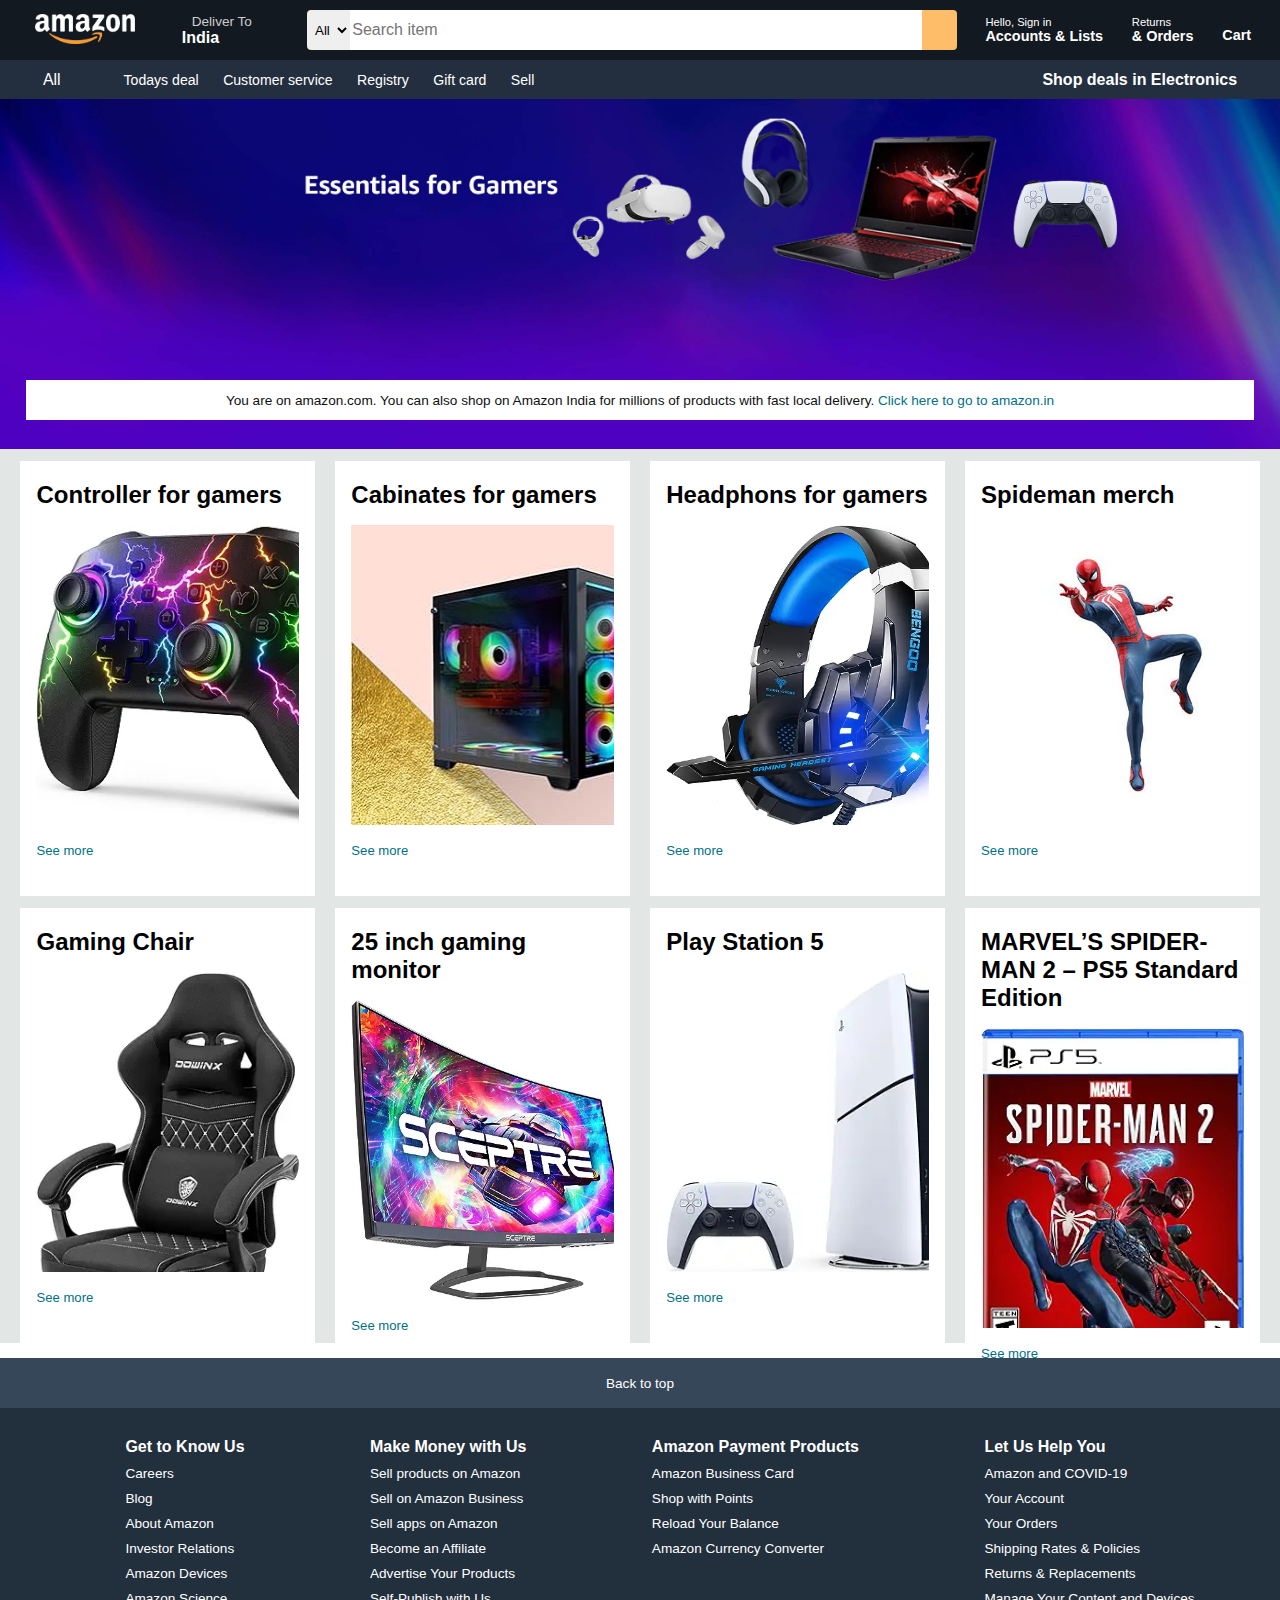
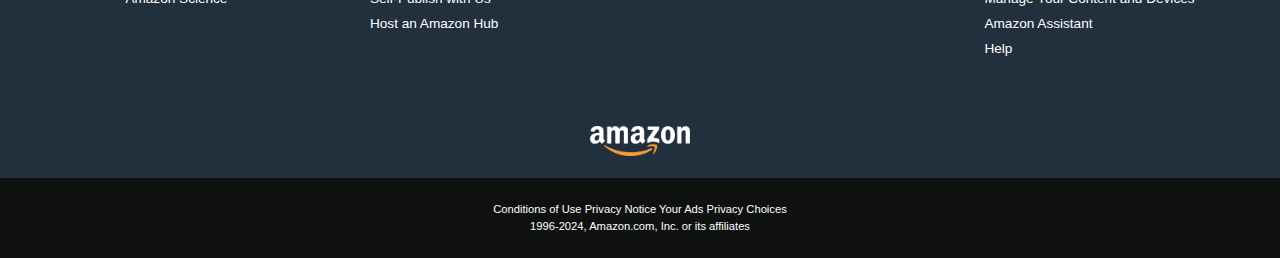
<file: amazon/index.html>
<!DOCTYPE html>
<html lang="en">
<head>
    <meta charset="UTF-8">
    <meta name="viewport" content="width=device-width, initial-scale=1.0">
    <title>Amazon</title>
    <link rel="stylesheet" href="https://cdnjs.cloudflare.com/ajax/libs/font-awesome/6.5.1/css/all.min.css" integrity="sha512-DTOQO9RWCH3ppGqcWaEA1BIZOC6xxalwEsw9c2QQeAIftl+Vegovlnee1c9QX4TctnWMn13TZye+giMm8e2LwA==" crossorigin="anonymous" referrerpolicy="no-referrer"/>
    <link rel="stylesheet" href="st.css">
</head>
<body>          
    <header>
            <div class="navbar">
                <div class="nav-logo">
                    <div class="logo"><a href="index.html"><img src="indeximg/aam.png" alt=""></a></div>
                </div>
                        <div class="logo-add">
                            <p class="add-f">Deliver To</p>
                                <div class="loc">
                                    <i class="fa-solid fa-location-dot"></i>    
                                    <p class="add-s">India</p>
                                </div>
                        </div>
                                
                                <div class="nav-search">
                                    <select class="search-sel">
                                        <option class="opt" >All</option>
                                                </select>
                                            <input type="text" placeholder="Search item" class="input-search">
                                        <div class="search-icon">
                                            <i class="fa-solid fa-magnifying-glass"></i>
                                        </div>
                        
                                </div>
                            
                            <div class="sign-in">
                                <p class="hello"><span><a href="signn.html" style="text-decoration: none; color: white;">Hello, Sign in</a></span></p>
                                <p class="acc">Accounts & Lists</p>
                            </div>
                            <div class="ret-or">
                                <p class="ret"><span>Returns</span></p>
                                <p class="order"> & Orders</p>
                            </div>  
                            <div class="cart-l">
                                <i class="fa-solid fa-cart-shopping"></i>
                                Cart
                             </div>
                            
           </div> 
                     
            <div class="panel">
                    <div class="panel-all">
                            <i class="fa-solid fa-bars"></i>
                            All
                    </div>
                    <div class="panel-ops">
                            <a href="">Todays deal</a>
                            <a href="">Customer service</a>
                            <a href="">Registry</a>
                            <a href="">Gift card</a>
                            <a href="">Sell</a>
                    </div>
                    <div class="deals">
                        Shop deals in Electronics  
                    </div>
           </div>
     </header>
     <div class="hero-sec">
        <div class="hero-another-sec">
            <p>You are on amazon.com. You can also shop on Amazon India for millions of products with fast local delivery. <a href="#"> Click here to go to amazon.in</a></p>
        </div>
     </div>
     <div class="shop-sec">
                <div class="box1 box">
                    <div class="box1-content">
                        <h2>Controller for gamers</h2>
                        <div class="box1-img"></div>
                        <p><a href="controller.html" target="_blank">See more</a></p>

                    </div>
                </div>
        <div class="box2 box">
            <div class="box1-content">
                <h2>Cabinates for gamers</h2>
                <div class="box2-img" style="background-image: url('indeximg/pc.jpg');"></div>
                <p><a href="#">See more</a></p>

            </div>
        </div>
        <div class="box3 box">
            <div class="box1-content">
                <h2>Headphons for gamers</h2>
                <div class="box3-img"></div>
                <p><a href="#">See more</a></p>

            </div>
        </div>
        <div class="box4 box">
            <div class="box1-content">
                <h2>Spideman merch</h2>
                <div class="box4-img"></div>
                <p><a href="#">See more</a></p>

            </div>
        </div>
        <div class="box5 box">
            <div class="box1-content">
                <h2>Gaming Chair</h2>
                <div class="box5-img"></div>
                <p><a href="#">See more</a></p>

            </div>
        </div>
        <div class="box6 box">
            <div class="box1-content">
                <h2>25 inch gaming monitor</h2>
                <div class="box6-img"></div>
                <p><a href="#">See more</a></p>

            </div>
        </div>
        <div class="box7 box">
            <div class="box1-content">
                <h2>Play Station 5</h2>
                <div class="box7-img"></div>
                <p><a href="#">See more</a></p>

            </div>
        </div>
        <div class="box8 box">
            <div class="box1-content">
                <h2>MARVEL’S SPIDER-MAN 2 – PS5 Standard Edition</h2>
                <div class="box8-img"></div>
                <p><a href="#">See more</a></p>

            </div>
        </div>
     </div>
     <footer>
        <div class="foot-pn1"> 
            Back to top
        </div>
        <div class="foot-pn2">
            <ul>
                <p>Get to Know Us</p>
                <a href="#">Careers</a>
                <a href="#">Blog</a>
                <a href="#">About Amazon</a>
                <a href="#">Investor Relations</a>  
                <a href="#">Amazon Devices</a>
                <a href="#">Amazon Science</a>
            </ul>
            <ul>
                <p>Make Money with Us</p>
                <a href="#">Sell products on Amazon</a>
                <a href="#">Sell on Amazon Business</a>
                <a href="#"> Sell apps on Amazon</a>
                <a href="#">Become an Affiliate</a>  
                <a href="#">Advertise Your Products</a>
                <a href="#">Self-Publish with Us</a>
                <a href="#">Host an Amazon Hub</a>
            </ul>
            <ul>
                <p>Amazon Payment Products</p>
                <a href="#">Amazon Business Card</a>
                <a href="#">Shop with Points</a>
                <a href="#">Reload Your Balance</a>
                <a href="#">Amazon Currency Converter</a>  
            </ul>
            <ul>
                <p>Let Us Help You</p>
                <a href="#">Amazon and COVID-19</a>
                <a href="#">Your Account</a>
                <a href="#">Your Orders</a>
                <a href="#">Shipping Rates & Policies</a>  
                <a href="#">Returns & Replacements</a>
                <a href="#">Manage Your Content and Devices</a>
                <a href="#">Amazon Assistant</a>
                <a href="#">Help</a>
            </ul>
        </div>
        <!-- <hr> -->
                    <div class="foot-pn3">
                        <div class="logo2"><img src="indeximg/aam.png" alt=""></div>
                    </div>
                <div class="foot-pn4">
                            <div class="pages">
                                    <a href="#">Conditions of Use</a>
                                    <a href="#">Privacy Notice</a>
                                    <a href="#">Your Ads Privacy Choices</a>       
                            </div>
                            <div class="copyri">
                                <i class="fa-regular fa-copyright"></i>
                                1996-2024, Amazon.com, Inc. or its affiliates
                            </div>
                        
                </div>
     </footer>
</body>
</html>
</file>
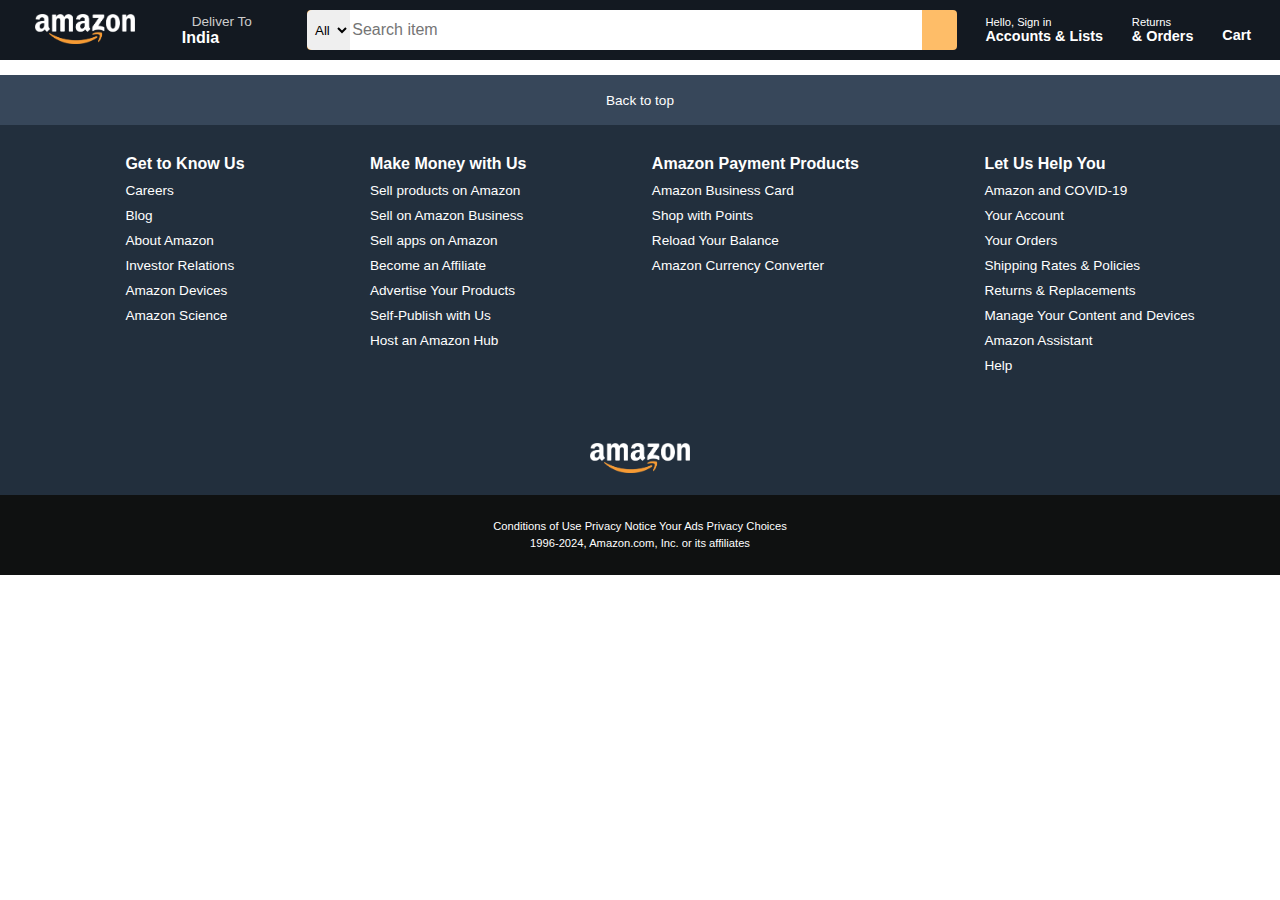
<file: amazon/controller.html>
<!DOCTYPE html>
<html lang="en">
<head>
    <meta charset="UTF-8">
    <meta name="viewport" content="width=device-width, initial-scale=1.0">
    <title>Controller</title>
    <link rel="stylesheet" href="st.css">
</head>
<body>
    <div class="navbar">
        <div class="nav-logo">
            <div class="logo"><a href="index.html"><img src="indeximg/aam.png" alt=""></a></div>
        </div>
                <div class="logo-add">
                    <p class="add-f">Deliver To</p>
                        <div class="loc">
                            <i class="fa-solid fa-location-dot"></i>    
                            <p class="add-s">India</p>
                        </div>
                </div>
                        
                        <div class="nav-search">
                            <select class="search-sel">
                                <option class="opt" >All</option>
                                        </select>
                                    <input type="text" placeholder="Search item" class="input-search">
                                <div class="search-icon">
                                    <i class="fa-solid fa-magnifying-glass"></i>
                                </div>
                
                        </div>
                    
                    <div class="sign-in">
                        <p class="hello"><span><a href="signn.html" style="text-decoration: none; color: white;">Hello, Sign in</a></span></p>
                        <p class="acc">Accounts & Lists</p>
                    </div>
                    <div class="ret-or">
                        <p class="ret"><span>Returns</span></p>
                        <p class="order"> & Orders</p>
                    </div>  
                    <div class="cart-l">
                        <i class="fa-solid fa-cart-shopping"></i>
                        Cart
                     </div>
    </div>

   
    <footer>
        <div class="foot-pn1"> 
            Back to top
        </div>
        <div class="foot-pn2">
            <ul>
                <p>Get to Know Us</p>
                <a href="#">Careers</a>
                <a href="#">Blog</a>
                <a href="#">About Amazon</a>
                <a href="#">Investor Relations</a>  
                <a href="#">Amazon Devices</a>
                <a href="#">Amazon Science</a>
            </ul>
            <ul>
                <p>Make Money with Us</p>
                <a href="#">Sell products on Amazon</a>
                <a href="#">Sell on Amazon Business</a>
                <a href="#"> Sell apps on Amazon</a>
                <a href="#">Become an Affiliate</a>  
                <a href="#">Advertise Your Products</a>
                <a href="#">Self-Publish with Us</a>
                <a href="#">Host an Amazon Hub</a>
            </ul>
            <ul>
                <p>Amazon Payment Products</p>
                <a href="#">Amazon Business Card</a>
                <a href="#">Shop with Points</a>
                <a href="#">Reload Your Balance</a>
                <a href="#">Amazon Currency Converter</a>  
            </ul>
            <ul>
                <p>Let Us Help You</p>
                <a href="#">Amazon and COVID-19</a>
                <a href="#">Your Account</a>
                <a href="#">Your Orders</a>
                <a href="#">Shipping Rates & Policies</a>  
                <a href="#">Returns & Replacements</a>
                <a href="#">Manage Your Content and Devices</a>
                <a href="#">Amazon Assistant</a>
                <a href="#">Help</a>
            </ul>
        </div>
        <!-- <hr> -->
                    <div class="foot-pn3">
                        <div class="logo2"><img src="indeximg/aam.png" alt=""></div>
                    </div>
                <div class="foot-pn4">
                            <div class="pages">
                                    <a href="#">Conditions of Use</a>
                                    <a href="#">Privacy Notice</a>
                                    <a href="#">Your Ads Privacy Choices</a>       
                            </div>
                            <div class="copyri">
                                <i class="fa-regular fa-copyright"></i>
                                1996-2024, Amazon.com, Inc. or its affiliates
                            </div>
                        
                </div>
     </footer>
</body>
</html>
</file>
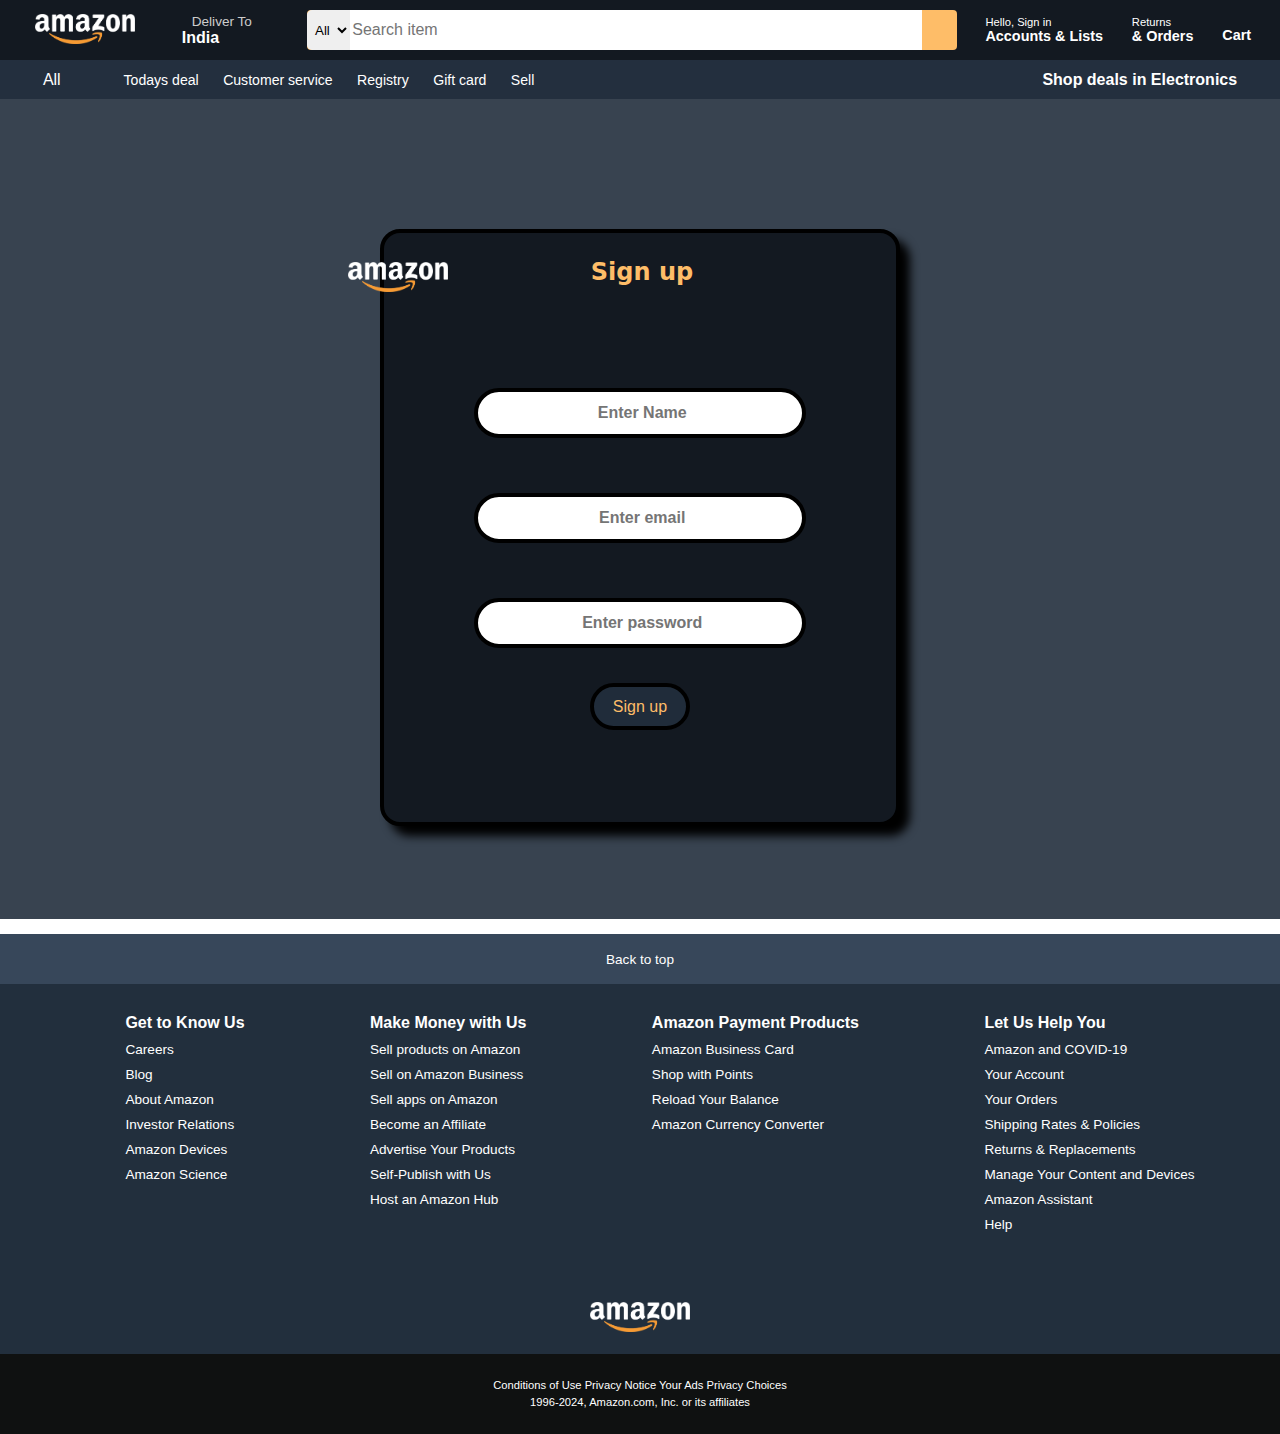
<file: amazon/signn.html>
<!DOCTYPE html>
<html lang="en">
<head>
    <meta charset="UTF-8">
    <meta name="viewport" content="width=device-width, initial-scale=1.0">
    <title>Sign in</title>
    <link rel="stylesheet" href="https://cdnjs.cloudflare.com/ajax/libs/font-awesome/6.5.1/css/all.min.css" integrity="sha512-DTOQO9RWCH3ppGqcWaEA1BIZOC6xxalwEsw9c2QQeAIftl+Vegovlnee1c9QX4TctnWMn13TZye+giMm8e2LwA==" crossorigin="anonymous" referrerpolicy="no-referrer" />
    <link rel="stylesheet" href="st.css">
    <!-- <script src="https://kit.fontawesome.com/cb6260ef4c.js" crossorigin="anonymous"></script> -->
</head>
<body>
    <header>
        <div class="navbar">
            <div class="nav-logo">
                <div class="logo"><a href="index.html"><img src="indeximg/aam.png" alt="amazon"></a></div>
            </div>
                    <div class="logo-add">
                        <p class="add-f">Deliver To</p>
                            <div class="loc">
                                <i class="fa-solid fa-location-dot"></i>    
                                <p class="add-s">India</p>
                            </div>
                    </div>
                            
                            <div class="nav-search">
                                <select class="search-sel">
                                    <option class="opt" >All</option>
                                            </select>
                                        <input type="text" placeholder="Search item" class="input-search">
                                    <div class="search-icon">
                                        <i class="fa-solid fa-magnifying-glass"></i>
                                    </div>
                    
                            </div>
                        
                        <div class="sign-in">
                            <p class="hello"><span><a href="signn.html" style="text-decoration: none; color: white;">Hello, Sign in</a></span></p>
                            <p class="acc">Accounts & Lists</p>
                        </div>
                        <div class="ret-or">
                            <p class="ret"><span>Returns</span></p>
                            <p class="order"> & Orders</p>
                        </div>  
                        <div class="cart-l">
                            <i class="fa-solid fa-cart-shopping"></i>
                            Cart
                         </div>
                        
       </div> 
                 
        <div class="panel">
                <div class="panel-all">
                        <i class="fa-solid fa-bars"></i>
                        All
                </div>
                <div class="panel-ops">
                        <a href="">Todays deal</a>
                        <a href="">Customer service</a>
                        <a href="">Registry</a>
                        <a href="">Gift card</a>
                        <a href="">Sell</a>
                </div>
                <div class="deals">
                    Shop deals in Electronics  
                </div>
       </div>
 </header>
                    <div class="sign">
                                    <div class="signn2">
                                        <div class="logo5">
                                            <a href="index.html"><img src="indeximg/aam.png" alt="amazon"></a>
                                        </div>
                                            <h2>Sign up</h2>  
                                        <form >
                                            
                                            <div class="input-ser">
                                                <div class="input-field">
                                                    <i class="fa-solid fa-user"></i>
                                                    <input type="text" placeholder=" Enter Name" class="tet">
                                                </div>
                                                <div class="input-field">
                                                    <i class="fa-solid fa-user"></i>
                                                    <input type="email" placeholder=" Enter email" class="tet">
                                                </div>
                                                <div class="input-field">
                                                    <i class="fa-solid fa-user"></i>
                                                    <input type="password" placeholder=" Enter password" class="tet">
                                                </div>
                                                <div class="buttons">
                                                    <button><a href="index.html">Sign up</a></button>
                                                </div>
                                            </div>
                                            
                                        </form>
                                    </div>
                        
                    </div>












 <footer>
    <div class="foot-pn1"> 
        Back to top
    </div>
    <div class="foot-pn2">
        <ul>
            <p>Get to Know Us</p>
            <a href="#">Careers</a>
            <a href="#">Blog</a>
            <a href="#">About Amazon</a>
            <a href="#">Investor Relations</a>  
            <a href="#">Amazon Devices</a>
            <a href="#">Amazon Science</a>
        </ul>
        <ul>
            <p>Make Money with Us</p>
            <a href="#">Sell products on Amazon</a>
            <a href="#">Sell on Amazon Business</a>
            <a href="#"> Sell apps on Amazon</a>
            <a href="#">Become an Affiliate</a>  
            <a href="#">Advertise Your Products</a>
            <a href="#">Self-Publish with Us</a>
            <a href="#">Host an Amazon Hub</a>
        </ul>
        <ul>
            <p>Amazon Payment Products</p>
            <a href="#">Amazon Business Card</a>
            <a href="#">Shop with Points</a>
            <a href="#">Reload Your Balance</a>
            <a href="#">Amazon Currency Converter</a>  
        </ul>
        <ul>
            <p>Let Us Help You</p>
            <a href="#">Amazon and COVID-19</a>
            <a href="#">Your Account</a>
            <a href="#">Your Orders</a>
            <a href="#">Shipping Rates & Policies</a>  
            <a href="#">Returns & Replacements</a>
            <a href="#">Manage Your Content and Devices</a>
            <a href="#">Amazon Assistant</a>
            <a href="#">Help</a>
        </ul>
    </div>
    <!-- <hr> -->
                <div class="foot-pn3">
                    <div class="logo2"><img src="indeximg/aam.png" alt=""></div>
                </div>
            <div class="foot-pn4">
                        <div class="pages">
                                <a href="#">Conditions of Use</a>
                                <a href="#">Privacy Notice</a>
                                <a href="#">Your Ads Privacy Choices</a>       
                        </div>
                        <div class="copyri">
                            <i class="fa-regular fa-copyright"></i>
                            1996-2024, Amazon.com, Inc. or its affiliates
                        </div>
                    
            </div>
 </footer>
</body>
</html>
</file>
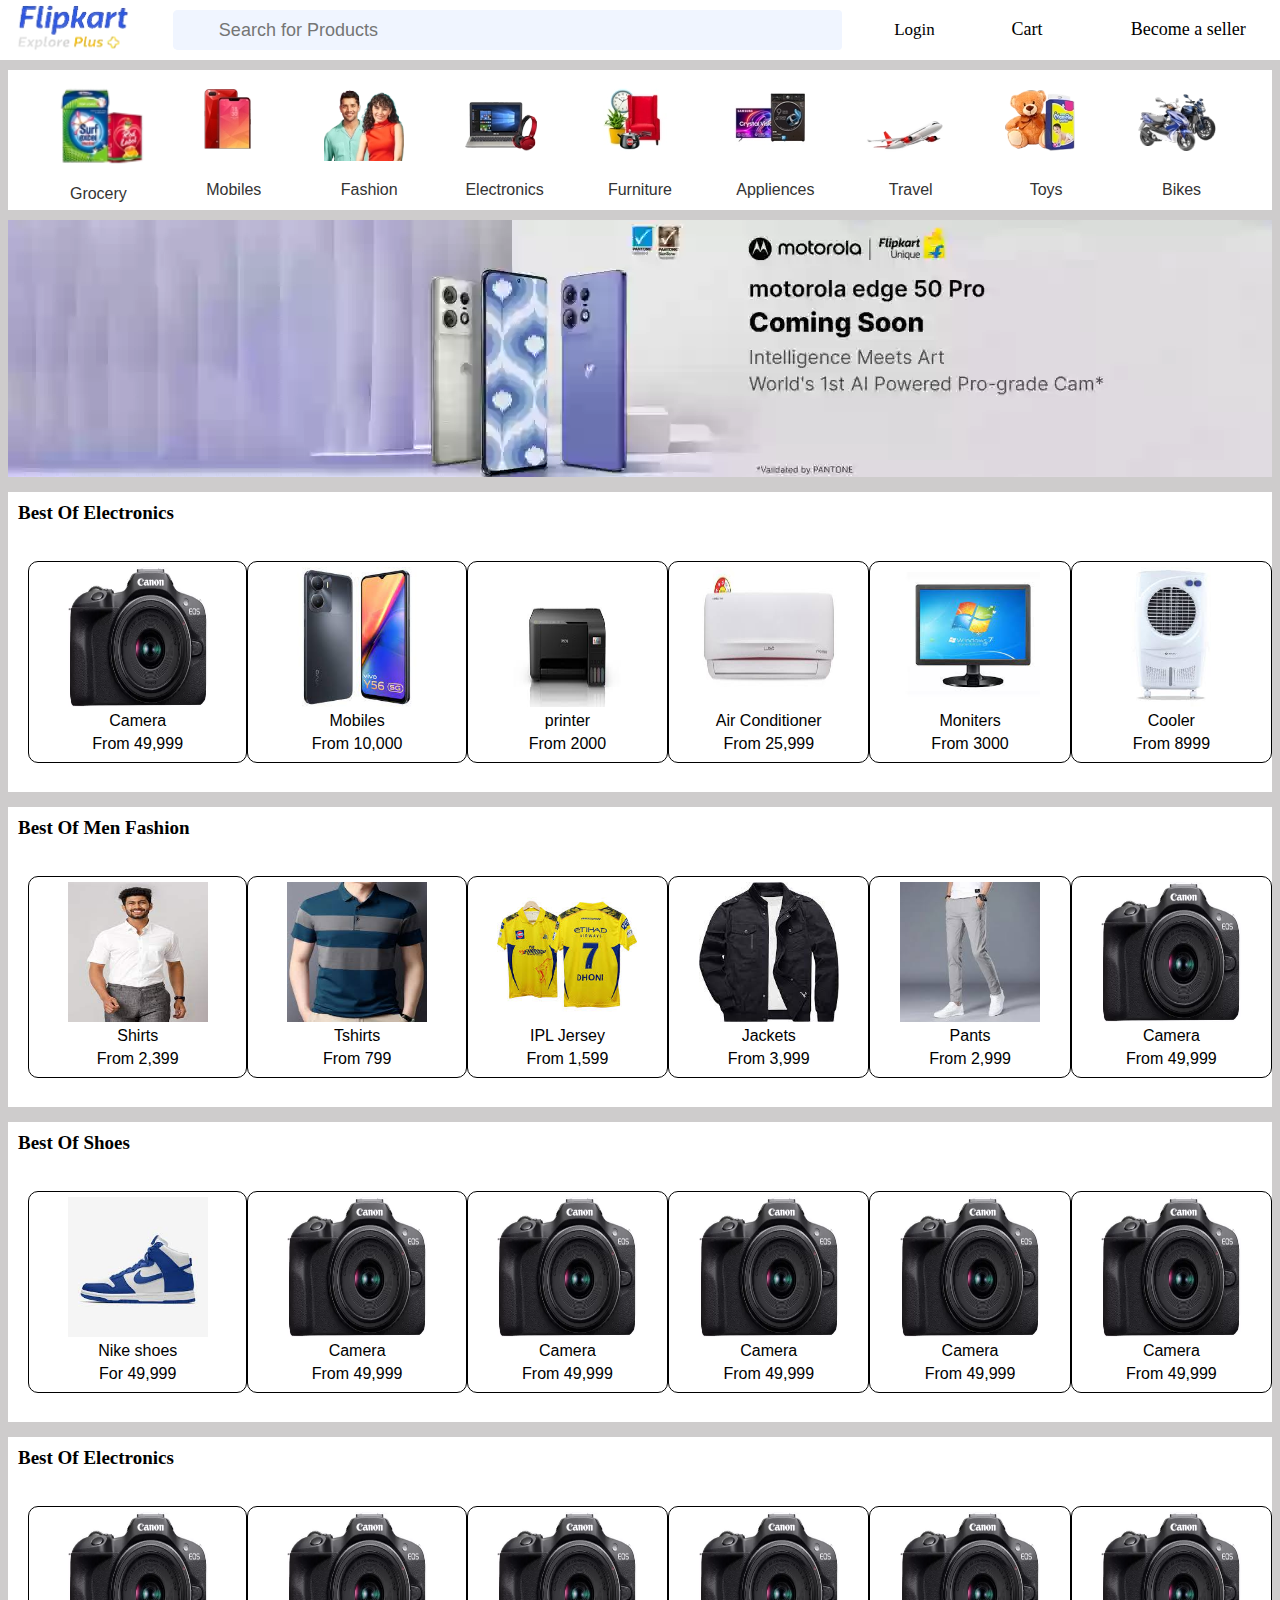
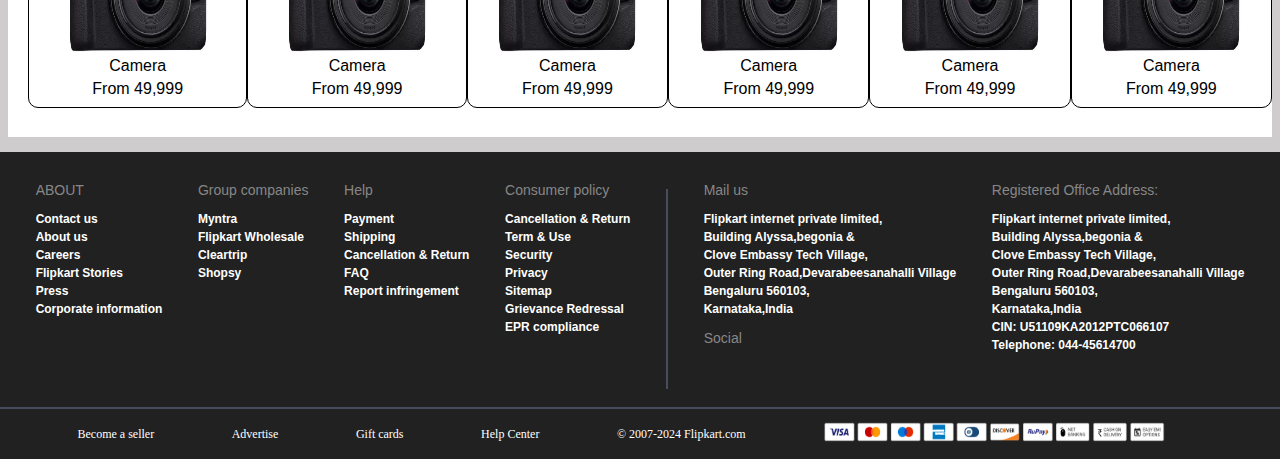
<file: Flipkart/ss.html>
<!DOCTYPE html>
<html lang="en">
<head>
    <meta charset="UTF-8">
    <meta name="viewport" content="width=device-width, initial-scale=1.0">
    <title>Flipkart</title>
    <link rel="stylesheet" href="style2.css">
    <link rel="stylesheet" href="https://cdnjs.cloudflare.com/ajax/libs/font-awesome/6.5.1/css/all.min.css" integrity="sha512-DTOQO9RWCH3ppGqcWaEA1BIZOC6xxalwEsw9c2QQeAIftl+Vegovlnee1c9QX4TctnWMn13TZye+giMm8e2LwA==" crossorigin="anonymous" referrerpolicy="no-referrer" />
</head>
<body>
    <header >
        <div class="navbar">
           <div class="logo"></div>
                    <div class="search-bar">
                            <i class="fa-solid fa-magnifying-glass"></i>
                            <input type="text" placeholder="Search for Products" class="pholder">
                    </div>
                <div class="login">
                    <i class="fa-regular fa-user"></i>
                    <a class="btn"> Login</a>
                </div>
                <div class="cart">
                    <i class="fa-solid fa-cart-shopping"></i>
                    Cart
                </div>
                <div class="seller">
                    <i class="fa-solid fa-shop"></i>
                    Become a seller
                </div>
                <div class="three">
                    <i class="fa-solid fa-ellipsis-vertical"></i>
                </div>
        </div>
    </header>
    
    <div class="list">
         <div class="item1 item">
            <div class="item-img"> </div>
            <P><a href="#">Grocery</a></P>
         </div>
         <div class="item2 item">
            <div class="item2-img"><img src="listimg/mobile.png" alt="mobile"> </div>
            <P><a href="#">Mobiles</a></P>
         </div>
         <div class="item3 item">
            <div class="item3-img"><img src="listimg/fashion.png" alt="fashion"> </div>
            <P><a href="#">Fashion</a></P>
         </div>
         <div class="item4 item">
            <div class="item4-img"><img src="listimg/electronics.png" alt="electronics"></div>
            <P><a href="#">Electronics</a></P>
         </div>
         <div class="item5 item">
            <div class="item5-img"><img src="listimg/furniture.jpg" alt="furniture"> </div>
            <P><a href="#">Furniture</a></P>
         </div>
         <div class="item6 item">
            <div class="item6-img"><img src="listimg/applience.jpg" alt="applience"> </div>
            <P><a href="#">Appliences</a></P>
         </div>
         <div class="item7 item">
            <div class="item7-img"><img src="listimg/travel.webp" alt="travel"></div>
            <P><a href="#">Travel</a></P>
         </div>
         <div class="item8 item">
            <div class="item8-img"><img src="listimg/toys.webp" alt="toys"></div>
            <P><a href="#">Toys</a></P>
         </div>
         <div class="item9 item">
            <div class="item9-img"><img src="listimg/bikes.webp" alt="bikes"></div>
            <P><a href="#">Bikes</a></P>
         </div>

    </div>

    <div class="cover">
        <div class="img" >
        </div>
    </div>
    
    
    <div class="content">
        <div class="heading">
         Best Of Electronics
        </div>
        <div class="products">
                  <div class="p1  p">
                       <div class="p1-img">
                        <img src="contentimg/camera.webp" alt="camera">
                      </div>
                      <div class="img-info">
                        <a href="">Camera</a>
                     </div>
                      <div class="img-info">
                        <a href="#">From 49,999</a>
                     </div>
                  </div>
                  <div class="p2 p">
                     <div class="p1-img">
                        <img src="elecimg/mbile.jpg" alt="mobile">
                      </div>
                      <div class="img-info">
                        <a href="">Mobiles</a>
                     </div>
                      <div class="img-info">
                        <a href="#">From 10,000</a>
                     </div>
                  </div>
                  <div class="p3 p">
                     <div class="p1-img">
                        <img src="elecimg/printer.jpg" alt="printer">
                      </div>
                      <div class="img-info">
                        <a href="">printer</a>
                     </div>
                      <div class="img-info">
                        <a href="#">From 2000</a>
                     </div>
                  </div>
                  <div class="p4 p">
                     <div class="p1-img">
                        <img src="elecimg/ac.jpg" alt="Air Conditioner">
                      </div>
                      <div class="img-info">
                        <a href="">Air Conditioner</a>
                     </div>
                      <div class="img-info">
                        <a href="#">From 25,999</a>
                     </div>
                  </div>
                  <div class="p5 p">
                     <div class="p1-img">
                        <img src="elecimg/moniter.jpg" alt="moniter">
                      </div>
                      <div class="img-info">
                        <a href="">Moniters</a>
                     </div>
                      <div class="img-info">
                        <a href="#">From 3000</a>
                     </div>
                  </div>
                  <div class="p6 p">
                     <div class="p1-img">
                        <img src="elecimg/cooler.jpg" alt="Cooler">
                      </div>
                      <div class="img-info">
                        <a href="">Cooler</a>
                     </div>
                      <div class="img-info">
                        <a href="#">From 8999</a>
                     </div>
                  </div>
        </div>


    </div>
    <div class="content">
      <div class="heading">
       Best Of Men Fashion
      </div>
      <div class="products">
                <div class="p1  p">
                     <div class="p1-img">
                      <img src="MF/shirts.jpg" alt="Shirts">
                    </div>
                    <div class="img-info">
                      <a href="">Shirts</a>
                   </div>
                    <div class="img-info">
                      <a href="#">From 2,399</a>
                   </div>
                </div>
                <div class="p2 p">
                   <div class="p1-img">
                      <img src="MF/POLO.jpg" alt="Tshirts">
                    </div>
                    <div class="img-info">
                      <a href="">Tshirts</a>
                   </div>
                    <div class="img-info">
                      <a href="#">From 799</a>
                   </div>
                </div>
                <div class="p3 p">
                   <div class="p1-img">
                      <img src="MF/jersey.jpg" alt="jersey">
                    </div>
                    <div class="img-info">
                      <a href="">IPL Jersey</a>
                   </div>
                    <div class="img-info">
                      <a href="#">From 1,599</a>
                   </div>
                </div>
                <div class="p4 p">
                   <div class="p1-img">
                      <img src="MF/jc.jpg" alt="Jackets">
                    </div>
                    <div class="img-info">
                      <a href="">Jackets</a>
                   </div>
                    <div class="img-info">
                      <a href="#">From 3,999</a>
                   </div>
                </div>
                <div class="p5 p">
                   <div class="p1-img">
                      <img src="MF/pants.jpg" alt="pants">
                    </div>
                    <div class="img-info">
                      <a href="">Pants</a>
                   </div>
                    <div class="img-info">
                      <a href="#">From 2,999</a>
                   </div>
                </div>
                <div class="p6 p">
                   <div class="p1-img">
                      <img src="contentimg/camera.webp" alt="camera">
                    </div>
                    <div class="img-info">
                      <a href="">Camera</a>
                   </div>
                    <div class="img-info">
                      <a href="#">From 49,999</a>
                   </div>
                </div>
      </div>


  </div>
  <div class="content">
   <div class="heading">
    Best Of Shoes 
   </div>
   <div class="products">
             <div class="p1  p">
                  <div class="p1-img">
                   <img src="shoes/nike.jpg" alt="Nike">
                 </div>
                 <div class="img-info">
                   <a href="">Nike shoes</a>
                </div>
                 <div class="img-info">
                   <a href="#">For 49,999</a>
                </div>
             </div>
             <div class="p2 p">
                <div class="p1-img">
                   <img src="contentimg/camera.webp" alt="camera">
                 </div>
                 <div class="img-info">
                   <a href="">Camera</a>
                </div>
                 <div class="img-info">
                   <a href="#">From 49,999</a>
                </div>
             </div>
             <div class="p3 p">
                <div class="p1-img">
                   <img src="contentimg/camera.webp" alt="camera">
                 </div>
                 <div class="img-info">
                   <a href="">Camera</a>
                </div>
                 <div class="img-info">
                   <a href="#">From 49,999</a>
                </div>
             </div>
             <div class="p4 p">
                <div class="p1-img">
                   <img src="contentimg/camera.webp" alt="camera">
                 </div>
                 <div class="img-info">
                   <a href="">Camera</a>
                </div>
                 <div class="img-info">
                   <a href="#">From 49,999</a>
                </div>
             </div>
             <div class="p5 p">
                <div class="p1-img">
                   <img src="contentimg/camera.webp" alt="camera">
                 </div>
                 <div class="img-info">
                   <a href="">Camera</a>
                </div>
                 <div class="img-info">
                   <a href="#">From 49,999</a>
                </div>
             </div>
             <div class="p6 p">
                <div class="p1-img">
                   <img src="contentimg/camera.webp" alt="camera">
                 </div>
                 <div class="img-info">
                   <a href="">Camera</a>
                </div>
                 <div class="img-info">
                   <a href="#">From 49,999</a>
                </div>
             </div>
   </div>


</div>

<div class="content">
   <div class="heading">
    Best Of Electronics
   </div>
   <div class="products">
             <div class="p1  p">
                  <div class="p1-img">
                   <img src="contentimg/camera.webp" alt="camera">
                 </div>
                 <div class="img-info">
                   <a href="">Camera</a>
                </div>
                 <div class="img-info">
                   <a href="#">From 49,999</a>
                </div>
             </div>
             <div class="p2 p">
                <div class="p1-img">
                   <img src="contentimg/camera.webp" alt="camera">
                 </div>
                 <div class="img-info">
                   <a href="">Camera</a>
                </div>
                 <div class="img-info">
                   <a href="#">From 49,999</a>
                </div>
             </div>
             <div class="p3 p">
                <div class="p1-img">
                   <img src="contentimg/camera.webp" alt="camera">
                 </div>
                 <div class="img-info">
                   <a href="">Camera</a>
                </div>
                 <div class="img-info">
                   <a href="#">From 49,999</a>
                </div>
             </div>
             <div class="p4 p">
                <div class="p1-img">
                   <img src="contentimg/camera.webp" alt="camera">
                 </div>
                 <div class="img-info">
                   <a href="">Camera</a>
                </div>
                 <div class="img-info">
                   <a href="#">From 49,999</a>
                </div>
             </div>
             <div class="p5 p">
                <div class="p1-img">
                   <img src="contentimg/camera.webp" alt="camera">
                 </div>
                 <div class="img-info">
                   <a href="">Camera</a>
                </div>
                 <div class="img-info">
                   <a href="#">From 49,999</a>
                </div>
             </div>
             <div class="p6 p">
                <div class="p1-img">
                   <img src="contentimg/camera.webp" alt="camera">
                 </div>
                 <div class="img-info">
                   <a href="">Camera</a>
                </div>
                 <div class="img-info">
                   <a href="#">From 49,999</a>
                </div>
             </div>
   </div>


</div>




 <footer>
    <div class="foot1">
      <ul>
         <p>ABOUT</p>
         <a href="#">Contact us</a>
         <a href="#">About us</a>
         <a href="#">Careers</a>
         <a href="#">Flipkart Stories</a>
         <a href="#">Press</a>
         <a href="#">Corporate information</a> 
      </ul>
      <ul>
         <p>Group companies</p>
         <a href="#">Myntra</a>
         <a href="#">Flipkart Wholesale</a>
         <a href="#">Cleartrip</a>
         <a href="#">Shopsy</a>
      </ul>
      <ul>
         <p>Help</p>
         <a href="#">Payment</a>
         <a href="#">Shipping</a>
         <a href="#">Cancellation & Return</a>
         <a href="#">FAQ</a>
         <a href="#">Report infringement</a>
      </ul>
      <ul>
         <p>Consumer policy</p>
         <a href="#">Cancellation & Return</a>
         <a href="#">Term & Use</a>
         <a href="#">Security</a>
         <a href="#">Privacy</a>
         <a href="#">Sitemap</a>
         <a href="#">Grievance Redressal</a> 
         <a href="#">EPR compliance</a> 
      </ul>
      <div class="line"></div>
      <ul>
         <p>Mail us</p>
         <a href="#">Flipkart internet private limited,</a>
         <a href="#">Building Alyssa,begonia &</a>
         <a href="#">Clove Embassy Tech Village,</a>
         <a href="#">Outer Ring Road,Devarabeesanahalli Village</a>
         <a href="#">Bengaluru 560103,</a>
         <a href="#">Karnataka,India</a> 
         <div class="social">
            <p>Social</p>
         </div>
         <div class="log">
            <i class="fa-brands fa-facebook"></i>
            <i class="fa-brands fa-x-twitter"></i>
            <i class="fa-brands fa-youtube"></i>
            <i class="fa-brands fa-instagram"></i>
         </div>
      </ul>
      <ul>
         <p>Registered Office Address:</p>
         <a href="#">Flipkart internet private limited,</a>
         <a href="#">Building Alyssa,begonia &</a>
         <a href="#">Clove Embassy Tech Village,</a>
         <a href="#">Outer Ring Road,Devarabeesanahalli Village</a>
         <a href="#">Bengaluru 560103,</a>
         <a href="#">Karnataka,India</a> 
         <a href="#">CIN: U51109KA2012PTC066107</a> 
         <a href="#">Telephone: 044-45614700</a> 
      </ul>
         
      
    </div>
    <div class="foot2"> 
      <div class="f1">
         <i class="fa-solid fa-shop"></i>
      Become a seller
      </div>
     <div class="f2">
      <i class="fa-regular fa-star"></i>
      Advertise
     </div>
     <div class="f3">
      <i class="fa-solid fa-gift"></i>
      Gift cards
     </div>
     <div class="f4">
      <i class="fa-solid fa-question"></i>
       Help Center
      </div>

       <div class="cre">
         © 2007-2024 Flipkart.com
       </div>
       <div class="cards">
         <img src="cards.png" alt="cards">
       </div>
     </div>
      

      
    
 </footer>
</body>
</html>
</file>
<file: amazon/st.css>
*{
    margin:0;
    font-family: Arial;
    border:border-box; 
}
.navbar{
    background-color: #131921;
    height: 60px;
    color: white;
    display: flex;
    align-items: center;
    justify-content: space-evenly;
}
.logo{
    /* background-image: url("aam.png"); */
    height: 50PX;
    width:100px;
    font-size: 20px;
    display: flex;
    justify-content: center;
    align-items: center;
    font-weight: bold;
    padding: 1px 8px 0 6px;
    
}
.nav-logo{
    height: 50px;
    width: 100px;
    background-size: cover;
    display: flex;
    cursor: pointer;
}
.logo:hover{
    border: 2px solid white;
}
.logo img{
    height: 30px;
    width:100px ;
    padding: 10px;
    block-size: cover;
    
    
}

/* box2 */
.logo-add{
    
    margin: 19px 2px 0px 10px ;
    padding: 8px 9px 0 9px;
    height: 60px;
    width: 90px;
    cursor:pointer ;
}
.logo-add:hover{
    border:2px solid white;
}
.add-f{
    color: #CCCCCC;
    font-size: 0.85rem;
    margin-left:15px;
}
.add-s{
     /* font-size: 0.9rem;  */
    font-weight: bold;
    color: #FFFFFF;
    margin-right: 40px;
    margin-left: 5px;
    
}
.loc{
    display: flex;
    align-items: center;
   
    
    
}

/* box3 */
.nav-search{
    display: flex;
    justify-content: space-evenly;
    background-color:#febd68;
    width: 650px;
    height: 40px;
    border-radius: 4px;
    
}
.nav-search:hover{
    border: 4px solid #febd68 ;
}
.input-search{
    width: 100%;
    border: none;
    font-size: 1rem;
    

}
.search-sel{
    width:50px;
    border-top-left-radius: 5px;
    border-bottom-left-radius: 5px;
    border:none;
    text-align: center;
}

.search-icon{
    width: 40px;
    font-size: 1.2rem;
    display: flex;
    justify-content: center;
    align-items: center;
    
}
/* box 4 */

.hello{
    font-size: 0.7rem;
    color: #ffffff;
    
}
.acc{
    font-size: 0.9rem ;
    font-weight: 700;
}
.sign-in:hover{
    border: 2px solid white;
   cursor:pointer;
}

/* box 5 */
.ret{
    font-size: 0.7rem;
    color: #ffffff;
    
}
.order{
    font-size: 0.9rem ;
    font-weight: 700;
}
.ret-or:hover{
    border: 2px solid white;
   cursor:pointer;
}
/* box 5 */
.cart-l i{
    font-size: 30px;
  
}
.cart-l{
    font-size: 0.9rem;
    font-weight: 700;
} 
.cart-l:hover{
    border: 2px solid white;
   cursor:pointer;
}
/* panel  */
.panel{
    display: flex;
    justify-content: space-evenly;
    height: 39px;
    background-color:#232F3E;
    color: white;
    align-items: center ;    

}



.panel-ops a{
    text-decoration: none;
    color:white;
    font-size: 0.88rem;  
    margin-left: 20px; 
}
.panel-ops{
    width: 70%;
}
.deals{
    font-weight:700;
}
.deals:hover{

    border:2px solid white;
   cursor:pointer;
}
/* bgc img hero */
.hero-sec{
    background-image:url("indeximg/hero.jpg");
    background-size: cover;
    height: 350px;
    display: flex;
    align-items: end;
    justify-content: center;
}
.hero-another-sec{
    background-color: white;
    color: #0F1111;
    height: 40px;
    display: flex;
    align-items: center;
    justify-content: center;
    font-size: 0.85rem;
    width: 96%;
    margin-bottom:29px;
}
.hero-another-sec a{
    color:#007185;
    text-decoration: none;
}

/* Adding shoping items */
.shop-sec{
    display: flex;
    justify-content: space-evenly;
    background-color: #e2e7e6;
    flex-wrap: wrap;
}
.box{
    /* border:2px solid black; */
    height: 400px;
    width: 23%;
    background-color: white;
    border: none;
    padding: 20px 0 15px;
    margin-top: 12px;
}
.box1-img{
    background-image: url("indeximg/cont.webp");
    height: 300px;
    background-size: cover;
    margin-top: 1rem;
    margin-bottom: 1rem;
    

}
.box1-content{
    margin-right: 1rem;
    margin-left: 1rem;
}
.box1-content p a   {
    color:#007185 ;
    font-size: 0.82rem;
    text-decoration: none;
}
.box2-img{
    height: 300px;
    background-image: cover;
    margin-top: 1rem;
    margin-bottom: 1rem;
}
.box3-img{
    background-image: url("indeximg/headset.webp");
    height: 300px;
    background-size: cover;
    margin-top: 1rem;
    margin-bottom: 1rem;
}
.box4-img{
    background-image: url("indeximg/spidy.jpg");
    height: 300px;
    background-size: cover;
    margin-top: 1rem;
    margin-bottom: 1rem;
    
}
.box5-img{
    background-image: url("indeximg/chair.webp");
    height: 300px;
    background-size: cover;
    margin-top: 1rem;
    margin-bottom: 1rem;
}
.box6-img{
    background-image: url("indeximg/monitor.webp");
    height: 300px;
    background-size: cover;
    margin-top: 1rem;
    margin-bottom: 1rem;
}
.box7-img{
    background-image: url("indeximg/ps.webp");
    height: 300px;
    background-size: cover;
    margin-top: 1rem;
    margin-bottom: 1rem;
}
.box8-img{
    background-image: url("indeximg/spid.webp");
    height: 300px;
    background-size: cover;
    margin-top: 1rem;
    margin-bottom: 1rem;

}
/* footer  */
footer{
    margin-top: 15px;
    
}
.foot-pn1{
    background-color: #37475a;
    color: white;
    height: 50px;   
    display: flex;
    justify-content: center;
    align-items: center;
    font-size: 0.85rem;
}
.foot-pn2 p{
    color: white;
    font-weight: 700;
}
.foot-pn2 a{
    text-decoration: none;
    color: white;

}
.foot-pn2{
    background-color:#222f3d;
    height: 300px;
    color: white;
    display: flex;
     justify-content:space-evenly;
}
ul{
    margin-top: 30px;
}
ul a{
    display: block;
    font-size: 0.85rem;
    margin-top: 10px;
    color: #DDDDDD;
}
.foot-pn3{
    background-color:#222f3d ;
    margin-top: 0.4px;
    height: 70px;
    display: flex;
    justify-content: center;
    align-items: center;

}
.logo2 img{
    height: 30px;
    width:100px ;
    padding: 10px;
    block-size: cover;
    
}
.pages a{
    text-decoration: none;
    color: white;
}
.foot-pn4{
    height: 80px;
    background-color:#0F1111;
    font-size: 0.7rem;
    text-align: center;
    color:white;
}
.copyri{
     padding-top: 5px;
}
.pages{
   
    padding-top: 25px;
    
}


/*    sign in page  */
.sign{
    height: 820px;
    width: 1520px,1600px;
     display: flex;
    justify-content: center;
    background-color: rgba(34, 47,61,0.9);
    text-align: center;
    
}
.logo5{
    height: 50PX;
    width:100px;
    font-size: 20px;
    display: flex;
    justify-content: center;
    align-items: center;
    font-weight: bold;
    padding: 1px 8px 0 6px;
}
.logo5 img{
    height: 30px;
    width:100px ;
    padding: 10px;
    block-size: cover;
    margin-right:270px;
    margin-top: 10px;
   
}

.signn2{
    background-color: #131921;
    height: 70%;
    width: 40%;
    margin-top:130px ;
    border-radius: 20px;
    display: flex;
    justify-content: center;
    padding-top: 15px;
    box-shadow:10px 10px 10px black;
    text-align: center;
    color:white;
    border: 4px solid black;
   
    
}
.signn2 h2{
    color: #febd68;
    display: flex;
    font-family: system-ui, -apple-system, BlinkMacSystemFont, 'Segoe UI', Roboto, Oxygen, Ubuntu, Cantarell, 'Open Sans', 'Helvetica Neue', sans-serif;
    justify-content: center;
    text-align: center;
    margin-top: 10px;
    margin-right: 110px;
}
form{
display: flex;
justify-content: center;
position: absolute;
} 
.input-ser{
    display: flex;
    align-items: center;
    flex-wrap: wrap;
    margin-top: 100px;
    display: inline;
}
.tet{
    height: 40px;
    width: 25vw;
    margin-top: 40px;
    margin-bottom: 15px;
    border-radius: 40px;
    text-align: center;
    font-size: 1rem;
    font-weight: 600;
    border: 4px solid black;
    box-shadow:4px solid white;
}
.buttons{
    display: flex;
    justify-content: center;
    margin-top: 20px;
}
.buttons button{
    font-size: 1rem;
    font-family: system-ui, -apple-system, BlinkMacSystemFont, 'Segoe UI', Roboto, Oxygen, Ubuntu, Cantarell, 'Open Sans', 'Helvetica Neue', sans-serif;
    padding: 10px;
    color: whitesmoke;
    border: 4px solid black;
    border-radius: 40px;
    width:100px;
    background-color:rgba(34, 47,61,0.9) ;
}
.buttons button a{
    text-decoration: none;
    color: #febd68;
}

/* ======================================================================================================================
===============================================================================================================================
============================================================================== */
@media (max-width:600px) {

    .logo img{
        height: 20px;
        width:70px ;
        padding: 10px;
        block-size: cover;
        
        
        
    }
    
    .navbar{
        background-color: #131921;
        height: 80px;
        width: 600px;
        color: white;
        display: flex;
        align-items: center;
        justify-content: space-evenly;
    }
    *{
        margin:0;
        font-family: Arial;
        border:border-box; 
    }

    /* box 2 */
    .logo-add{
    
        margin: 15px 1px 0px 7px ;
        padding: 5px 6px 0 6px;
        height: 60px;
        width: 90px;

    }   
    .add-f{
        color: #CCCCCC;
        font-size: 0.67rem;
        margin-left:15px;
    }
    .add-s{
         font-size: 0.9rem; 
        font-weight: bold;
        color: #FFFFFF;
        margin-right: 40px;
        margin-left: 5px;
        
    }
    .loc{
        display: flex;
        align-items: center;
       
        
        
    }
    /* box 3 */
    .nav-search{
        display: flex;
        justify-content: space-evenly;
        background-color:#febd68;
        width: 300px;
        height: 30px;
        border-radius: 4px;
        display: none;
        
    }
/* panel  */
.panel{
    display: flex;
    justify-content: space-evenly;
    height: 50px;
    width: 600px;
    background-color:#232F3E;
    color: white;
    align-items: center ;    

}



.panel-ops a{
    text-decoration: none;
    color:white;
    font-size: 0.77rem;  
    margin-left: 20px; 
}
.panel-ops{
    width: 70%;
}
.deals{
    font-weight:700;
    font-size: 0.7rem;
}
.deals:hover{

    border:2px solid white;
   cursor:pointer;
}
/* bgc img hero */
.hero-sec{
    background-image:url("indeximg/hero.jpg");
    background-size: cover;
    height: 250px;
    width: 600px;
    display: flex;
    align-items: end;
    justify-content: center;
}
.hero-another-sec{
    background-color: white;
    color: #0F1111;
    height: 40px;
    display: flex;
    align-items: center;
    justify-content: center;
    font-size: 0.82rem;
    width: 96%;
    margin-bottom:29px;
}
.hero-another-sec a{
    color:#007185;
    text-decoration: none;
}

/* Adding shoping items */
.shop-sec{
    width: 600px;
    display: flex;
    justify-content: space-evenly;
    background-color: #e2e7e6;
    flex-wrap: wrap;
}
.box{
    /* border:2px solid black; */
    height:500px;
    width: 270px;
    background-color: white;
    border: none;
    padding: 20px 0 15px;
    margin-top: 12px;
}
.box1-img{
    background-image: url("indeximg/cont.webp");
    height: 200px;
    background-size: cover;
    margin-top: 4rem;
    margin-bottom: 4rem;
    

}
.box1-content{
    margin-right: 1.5rem;
    margin-left: 1.5rem;
}
.box1-content p{
    color:#007185 ;
    font-size: 1rem;
}
.box2-img{
    height: 300px;
    background-size: cover;
    margin-top: 2rem;
    margin-bottom: 4rem;
}
.box3-img{
    background-image: url("indeximg/headset.webp");
    height: 270px;
    background-size: cover;
    margin-top: 4rem;
    margin-bottom:4rem;
}
.box4-img{
    background-image: url("indeximg/spidy.jpg");
    height: 300px;
    background-size: cover;
    margin-top: 4rem;
    margin-bottom: 4rem;
    
}
.box5-img{
    background-image: url("indeximg/chair.webp");
    height: 300px;
    background-size: cover;
    margin-top: 4rem;
    margin-bottom: 4rem;
}
.box6-img{
    background-image: url("indeximg/monitor.webp");
    height: 300px;
    background-size: cover;
    margin-top: 3rem;
    margin-bottom: 3rem;
}
.box7-img{
    background-image: url("indeximg/ps.webp");
    height: 300px;
    background-size: cover;
    margin-top: 4rem;
    margin-bottom: 4rem;
}
.box8-img{
    background-image: url("indeximg/spid.webp");
    height: 200px;
    background-size: cover;
    margin-top: 4rem;
    margin-bottom: 4rem;

}
/* footer  */
footer{
    width: 600px;
    
}
.foot-pn1{
    background-color: #37475a;
    color: white;
    height: 50px;   
    display: flex;
    justify-content: center;
    align-items: center;
    font-size: 0.85rem;
}
.foot-pn2 p{
    color: white;
    font-weight: 700;
}
.foot-pn2 a{
    text-decoration: none;
    color: white;

}
.foot-pn2{
    background-color:#222f3d;
    height: 400px;
    color: white;
    display: flex;
     justify-content:space-evenly;
}
ul{
    margin-top: 30px;
}
ul a{
    display: block;
    font-size: 0.85rem;
    margin-top: 10px;
    color: #DDDDDD;
}
.foot-pn3{
    background-color:#222f3d ;
    margin-top: 0.4px;
    height: 70px;
    display: flex;
    justify-content: center;
    align-items: center;

}
.logo2 img{
    height: 30px;
    width:100px ;
    padding: 10px;
    block-size: cover;
    
}
.pages a{
    text-decoration: none;
    color: white;
}
.foot-pn4{
    height: 80px;
    background-color:#0F1111;
    font-size: 0.7rem;
    text-align: center;
    color:white;
}
.copyri{
     padding-top: 5px;
}
.pages{
   
    padding-top: 25px;
    
}


/* sign in page */

.sign{
    height: 800px;
    width: 600px;
     display: flex;
    justify-content: center;
    background-color: rgba(34, 47,61,0.9);
    text-align: center;
    
}
.logo5{
    height: 40PX;
    width:80px;
    font-size: 20px;
    display: flex;
    justify-content: center;
    align-items: center;
    font-weight: bold;
    padding: 1px 8px 0 6px;
}
.logo5 img{
    height: 30px;
    width:80px ;
    padding: 10px;
    block-size: cover;
    margin-right:180px;
    margin-top: 27px;
   
}

.signn2{
    background-color: #131921;
    height: 70%;
    width: 80%;
    margin-top:130px ;
    border-radius: 20px;
    display: flex;
    justify-content: center;
    padding-top: 15px;
    box-shadow:10px 10px 10px black;
    text-align: center;
    color:white;
    border: 4px solid black;
   
    
}
.signn2 h2{
    color: #febd68;
    display: flex;
    font-family: system-ui, -apple-system, BlinkMacSystemFont, 'Segoe UI', Roboto, Oxygen, Ubuntu, Cantarell, 'Open Sans', 'Helvetica Neue', sans-serif;
    justify-content: center;
    text-align: center;
    margin-top: 10px;
    margin-right: 110px;
}
form{
display: flex;
justify-content: center;
position: absolute;
} 
.input-ser{
    display: flex;
    align-items: center;
    flex-wrap: wrap;
    margin-top: 100px;
    display: inline;
}
.tet{
    height: 50px;
    width: 350px;
    margin-top: 20px;
    margin-bottom: 15px;
    border-radius: 40px;
    text-align: center;
    font-size: 1rem;
    font-weight: 600;
    border: 4px solid black;
    box-shadow:4px solid white;
}
.buttons{
    display: flex;
    justify-content: center;
    margin-top: 20px;
}
.buttons button{
    font-size: 0.85rem;
    font-family: system-ui, -apple-system, BlinkMacSystemFont, 'Segoe UI', Roboto, Oxygen, Ubuntu, Cantarell, 'Open Sans', 'Helvetica Neue', sans-serif;
    padding: 10px;
    color: whitesmoke;
    border: 4px solid black;
    border-radius: 40px;
    width:100px;
    background-color:rgba(34, 47,61,0.9) ;
}
.buttons button a{
    text-decoration: none;
    color: #febd68;
}



}
</file>
<file: Flipkart/style2.css>
*{
    padding: 0%;
}

body{
    background-color: #cecccc;
    /* overflow: hidden; */
}

/* navbar */


.navbar{
position: fixed;
top:0px;
left: 0px;
height: 60px;
width: 100%;
background-color: #fff;
/* margin-left: 5px; */
display: flex;
justify-content: center;
align-items: center;

}
.search-bar{
    height: 40px;
    width: 700px;
    background-color: #F0F5FF;
    display: flex;
    justify-content: space-evenly;
    border-radius: 5px;
   







}

.search-bar i{
    width: 44px;
    background-color: #F0F5FF;
   text-align: center;
   font-size: 18px;
   border-top-left-radius: 5px;
   border-bottom-left-radius: 5px;
   padding-top: 10px;
}
.pholder{
    height: 40px;
    width: 100%;
    border: none;
    font-size: 18px;
    padding-left: 5px;
    border-radius: 4px;
    background-color: #F0F5FF;
}

.logo{
    background-image: url("logo.png");
    height: 50px;
    width: 160px;
    background-size: cover;
    display: flex;
    align-items: center;
    padding-top: 5px;
    margin-right: 20px;
}

.login{
    height: 44px;
    width: 100px;
    display: flex;
    justify-content: center;
    align-items: center;
    border-radius: 10px;
    cursor: pointer;
    transition: background-color 0.7s;
    transition: color 0.6s;
    margin-left: 20px;
    
    
}
.login i{
padding-right: 10px;
}
.login a{
    font-size: 17px;
}
.login i:hover{
    color: white;
}


.login:hover{
    background-color:#2A55E5;
    color: #fff;
}



.cart{
    height: 24px;
    width: 104px;
    padding: 0px 20px;
    font-size: 18px;
    text-align: center;
    padding-top: 2px;
    font-weight: 500;
}
.seller{

    height: 24px;
    width: 150px;
    padding: 0px 20px;
    font-size: 18px;
    text-align: center;
    padding-top: 2px;
    font-weight: 500;
}

/* panel */
.list{
height: 140px;
width: 100%;
background-color: #fff;
display: flex;
justify-content: center;
margin-top: 70px;
/* margin-left: 14px; */
}

.list{
    display: flex;
    justify-content: space-evenly;
    align-items: center;
    
}
.item{
    height: 118px;
    width: 90px;
    /* background: black;    */
}
.item-img{
    background-image: url("listimg/grocery.png");
    height: 60px;
    width: 60px;
    padding: 14px 14px 14px 22px;
    background-size: cover;
}
.item p a{
    font-family: sans-serif;
    text-decoration: none;
    display: flex;
    justify-content: center;
    color: #333;
    margin-bottom: 15px;
    font-weight: 400;
}
/* cover */

.img{
    background-image: url("listimg/cover.jpg");
    height: 257px;
    width: 100%;
    /* margin-left: 10px; */
    margin-top: 10px;
}




/* footer */


.foot1{
    height: 280px;
    width:100%;
    background-color: #212121;
    display: flex;
    border-right: 2px solid #454D5E ;
    justify-content: center;
    justify-content: space-evenly;
    position: absolute;
    left: 0px;
    margin-top: 15px;
    
   
    

    
    
}
.line{
    height:200px;
    border-right: 2px solid #454D5E ;
    display: flex;
    justify-content: center;
    margin-top: 37px;
    
    
}
.foot1 a{
    display: flex;
    text-decoration: none;
    color: #fff;
    font-size: 12px;
    font-family: sans-serif;
    margin-top: 4px;
    font-weight: 600;
   
}
.foot1 p{
    color:#878787;
    font-size: 14px;
    font-family: sans-serif;
}

.foot2{
    position: absolute;
    left: 0;
    height: 50px;
    width: 100%;
    background-color:#212121;
    /* margin-top: 40px; */
    border-top: 2px solid #454D5E;
    margin-top: 270px;
    color: #fff;
    display: flex;
    justify-content: space-evenly;
    align-items:center;
    font-size: 12px;
    
}
.foot2 i{
    color: #FDD835;
}
.cards img{
    width: 90%;
    height: 20px;
}
.social{
    margin-top: 10px;

}
.log{
    width: 50%;
    display: flex;
    justify-content: space-evenly;

}
.log i{
    color: #fff;
    /* margin-left: 10px; */
    font-size: 18px;
}


/* Shopping content  */

.content{
    height:300px;
    width: 100%;
    background-color: #fff;
    margin-top: 15px;

}
.heading{
    height: 40px;
    margin-left: 10px;
    padding-top: 10px;
    font-weight: 600;
    font-size: 19px;
}
.products{
    height: 80%;
    display: flex;
    justify-content: center;
    align-items: center;
    justify-content: space-evenly;
    /* background-color:black; */
    
}
.p1{
    height: 200px;
    width: 240px;
    background-color: #fff;
    margin-left: 20px;
    border-radius: 10px;
    border:1px solid black ;
    
}
.p2{
    height: 200px;
    width: 240px;
    background-color: #fff;
    border-radius: 10px;
    border:1px solid black ;
    
}
.p3{
    height: 200px;
    width: 220px;
    background-color: #fff;
    border-radius: 10px;
    border:1px solid black ;
    
}
.p4{
    height: 200px;
    width: 220px;
    background-color: #fff;
    border-radius: 10px;
    border:1px solid black ;
    
}
.p5{
    height: 200px;
    width: 220px;
    background-color: #fff;
    border-radius: 10px;
    border:1px solid black ;
    
}
.p6{
    height: 200px;
    width: 220px;
    background-color: #fff;
    border-radius: 10px;
    border:1px solid black ;    
    
}
.p1-img{
    display: flex;
    justify-content: center;
}
.p1-img img{
    height: 140px;
    width: 140px;
    padding-top: 5px;

}
.img-info{
    display: flex;
    justify-content: center;
    padding-top: 5px;
    
}
.img-info a{
    font-size: 16px;
    color: black;
    font-family: sans-serif;
    text-decoration: none;
}
</file>
